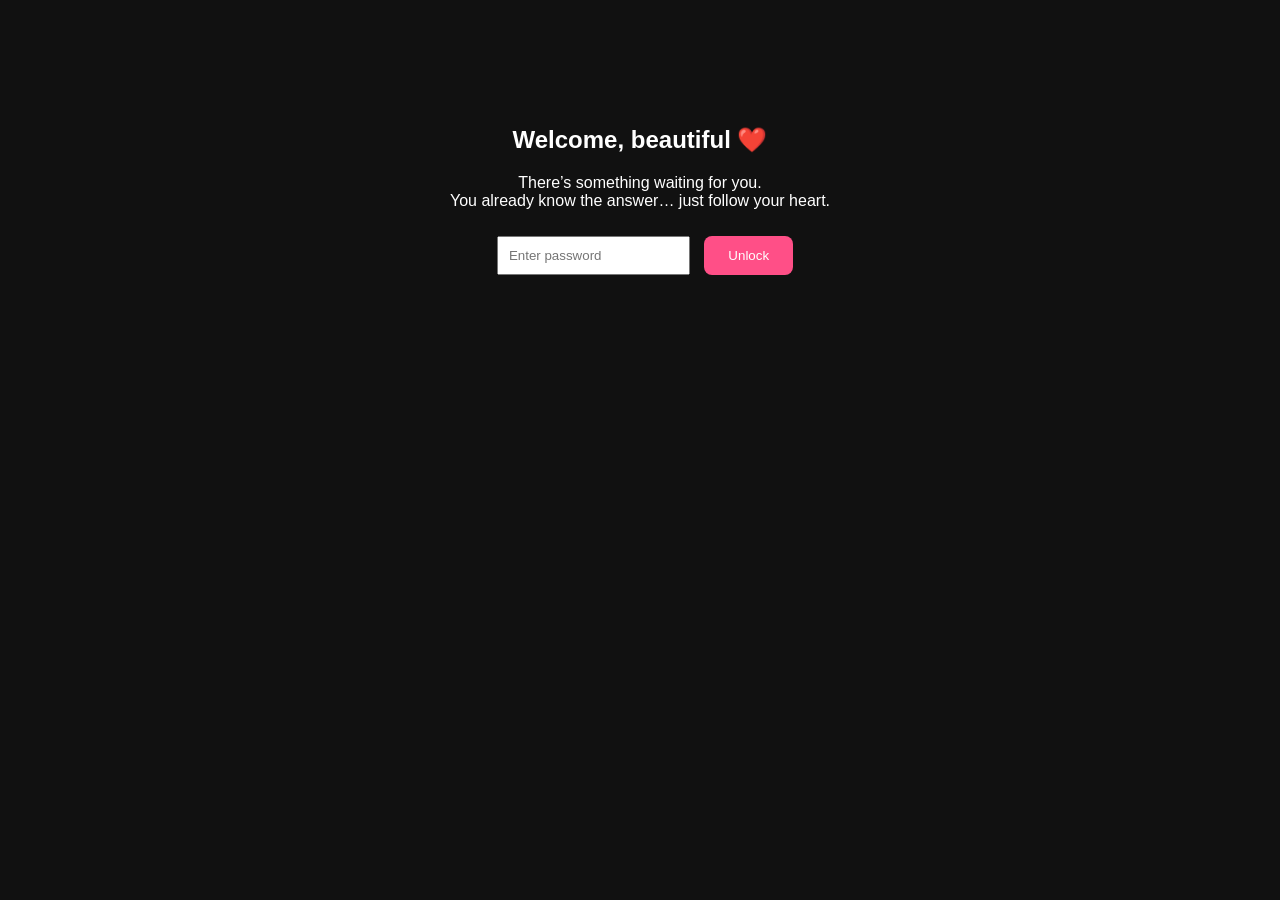
<file: index.html>
<!DOCTYPE html>
<html lang="en">
<head>
  <meta charset="UTF-8">
  <meta name="viewport" content="width=device-width, initial-scale=1.0">
  <title>Something Special Awaits ❤️</title>

  <style>
    * {
      box-sizing: border-box;
    }

    body {
      margin: 0;
      min-height: 100vh;
      display: flex;
      align-items: center;
      justify-content: center;
      background: linear-gradient(135deg, #1b1023, #3b183f, #ff6f91);
      color: white;
      font-family: Arial, sans-serif;
      text-align: center;
      padding: 20px;
    }

    .card {
      width: 100%;
      max-width: 700px;
      padding: 40px 28px;
      background: rgba(255, 255, 255, 0.08);
      border-radius: 28px;
      backdrop-filter: blur(10px);
      box-shadow: 0 20px 50px rgba(0, 0, 0, 0.35);
    }

    h1 {
      font-size: clamp(2rem, 5vw, 3.4rem);
      margin: 0 0 18px;
    }

    p {
      margin: 0 0 28px;
      font-size: 1.1rem;
      color: #ffe9f1;
    }

    .countdown {
      display: grid;
      grid-template-columns: repeat(4, minmax(70px, 1fr));
      gap: 14px;
    }

    .time-box {
      padding: 18px 10px;
      border-radius: 20px;
      background: rgba(255, 255, 255, 0.14);
    }

    .number {
      font-size: 2.5rem;
      font-weight: bold;
    }

    .label {
      margin-top: 6px;
      font-size: 0.8rem;
      text-transform: uppercase;
      color: #ffe9f1;
    }

    @media (max-width: 640px) {
      .countdown {
        grid-template-columns: repeat(2, minmax(100px, 1fr));
      }
    }
  </style>
</head>

<body>

  <div class="card">
    <h1>Something special is waiting for you… ❤️</h1>
    <p>A little surprise is on its way. Until then, the countdown is on.</p>

    <div class="countdown">
      <div class="time-box">
        <div class="number" id="days">0</div>
        <div class="label">Days</div>
      </div>
      <div class="time-box">
        <div class="number" id="hours">0</div>
        <div class="label">Hours</div>
      </div>
      <div class="time-box">
        <div class="number" id="minutes">0</div>
        <div class="label">Minutes</div>
      </div>
      <div class="time-box">
        <div class="number" id="seconds">0</div>
        <div class="label">Seconds</div>
      </div>
    </div>
  </div>

  <!-- 🎵 Background Music -->
  <audio id="bgMusic" loop>
    <source src="jeopardy.mp3" type="audio/mpeg">
  </audio>

  <script>
    const audio = document.getElementById("bgMusic");

    // Set volume (0.0 - 1.0)
    audio.volume = 0.3;

    // Start music on first tap (mobile-friendly)
    document.addEventListener("click", () => {
      if (audio.paused) {
        audio.play();
      }
    });

    const targetDate = new Date('April 17, 2026 00:00:00').getTime();

    function updateCountdown() {
      const now = new Date().getTime();
      const distance = targetDate - now;

      // Stop music + redirect when time hits
      if (distance <= 0) {
        audio.pause();
        audio.currentTime = 0;

        window.location.href = 'login.html';
        return;
      }

      const days = Math.floor(distance / (1000 * 60 * 60 * 24));
      const hours = Math.floor((distance / (1000 * 60 * 60)) % 24);
      const minutes = Math.floor((distance / (1000 * 60)) % 60);
      const seconds = Math.floor((distance / 1000) % 60);

      document.getElementById('days').innerText = days;
      document.getElementById('hours').innerText = hours;
      document.getElementById('minutes').innerText = minutes;
      document.getElementById('seconds').innerText = seconds;
    }

    updateCountdown();
    setInterval(updateCountdown, 1000);
  </script>

</body>
</html>
</file>
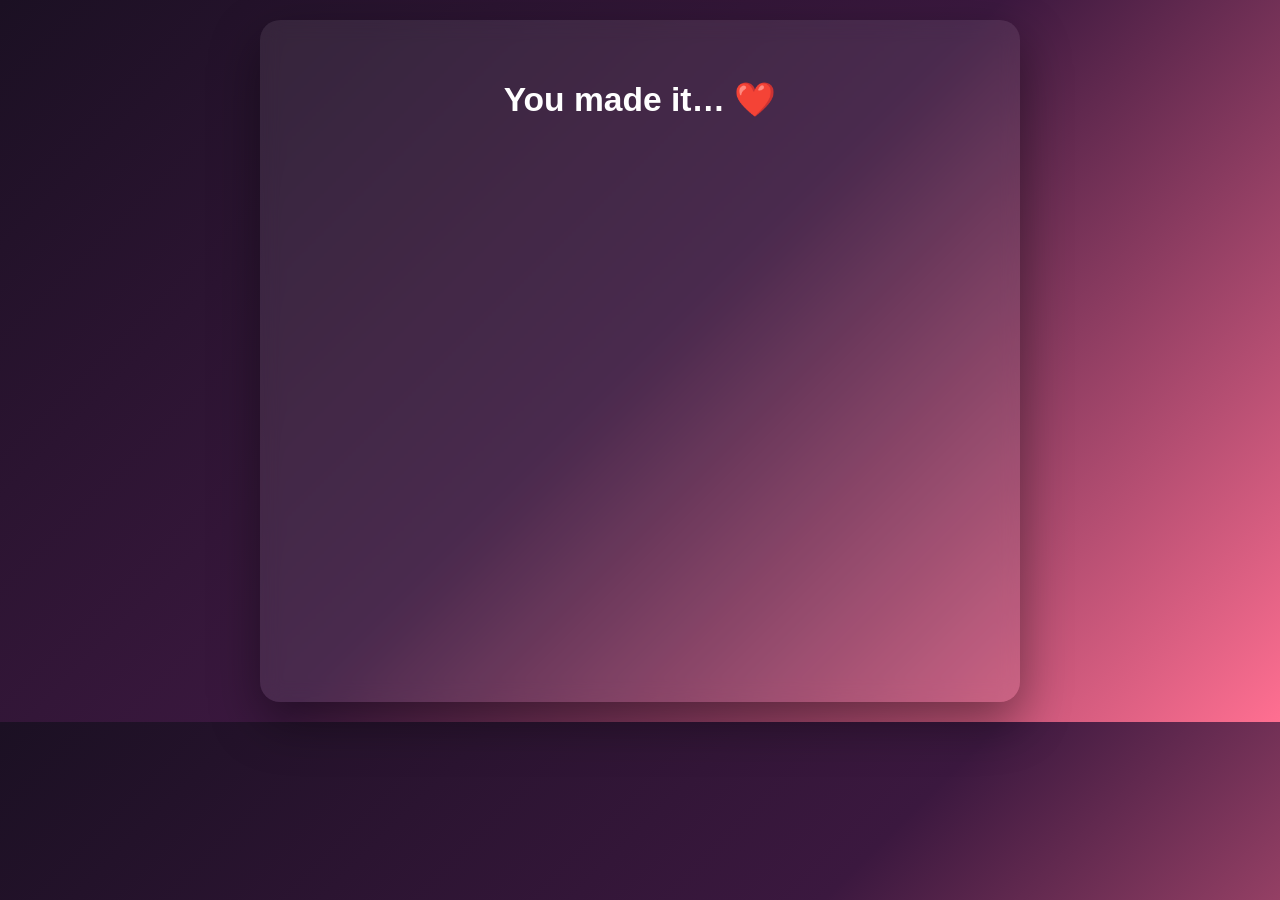
<file: final.html>
<!DOCTYPE html>
<html lang="en">
<head>
  <meta charset="UTF-8">
  <meta name="viewport" content="width=device-width, initial-scale=1.0">
  <title>You Made It ❤️</title>

  <style>
    body {
      margin: 0;
      padding: 20px;
      background: linear-gradient(135deg, #1b1023, #3b183f, #ff6f91);
      color: white;
      font-family: Arial, sans-serif;
      display: flex;
      justify-content: center;
    }

    .container {
      max-width: 700px;
      width: 100%;
      background: rgba(255,255,255,0.08);
      border-radius: 20px;
      padding: 30px;
      backdrop-filter: blur(10px);
      box-shadow: 0 20px 50px rgba(0,0,0,0.4);
      line-height: 1.6;
      font-size: 1.05rem;
    }

    h1 {
      text-align: center;
      margin-bottom: 20px;
      opacity: 0;
      animation: fadeIn 2s forwards;
    }

    #letter {
      white-space: pre-wrap;
      opacity: 0;
      animation: fadeIn 2s forwards;
      animation-delay: 1s;
    }

    #reveal {
      text-align: center;
      margin-top: 30px;
      opacity: 0;
      transition: opacity 2s ease;
    }

    #reveal img {
      width: 100%;
      max-width: 350px;
      border-radius: 20px;
      box-shadow: 0 10px 30px rgba(0,0,0,0.5);
    }

    #caption {
      margin-top: 12px;
      font-size: 1.1rem;
      opacity: 0.9;
    }

    @keyframes fadeIn {
      to { opacity: 1; }
    }

    .cursor {
      display: inline-block;
      width: 6px;
      background: white;
      margin-left: 3px;
      animation: blink 1s infinite;
    }

    @keyframes blink {
      50% { opacity: 0; }
    }
  </style>
</head>

<body>

  <div class="container">

    <h1>You made it… ❤️</h1>

    <div id="letter"></div>

    <div id="reveal">
      <img src="your-photo.jpg" alt="Mike">
      <div id="caption">I love you ❤️</div>
    </div>

  </div>

  <script>
    const text = `Jaclyn,

Two years. Somehow it feels like both a blink and a lifetime all at once.

There are so many memories and things to mention. So many things that somehow became our things. I still remember that first conversation. It was so fun and you were so sweet. I don't know how to explain it. We were both teasing each other and you felt bad for hating on the Chiefs. hehehe so sweet. I also remember I think I had a rough day and you immediately said, "You wanna talk about it?" So sweet and caring. I was completely smitten from the very beginning.

I also remember the times you were doing the podcast. That was pretty fun and sexy. I really enjoyed it when you shared the clips with me… I have to be honest, some of those excerpts? Damn. The way you read them… it’s not just the words. When I hear you, it’s you and me in those moments, and I would get completely lost in it. I loved that.. Or when you recorded yourself reading the short story I wrote for us. My God. Do you know what that does to me? The personal touch, your voice.. It's so sexy and hot. Drives me absolutely crazy.  I would not object to us doing more of that. just saying! Hehehe. You are so sexy, you turn me on a lot.

And then there’s your cookies. I don’t think I could ever say enough about how amazing you are when you bake and decorate. The creativity, the care, the way you bring your ideas to life. I love when you share that part of yourself with me. And selfishly? I love being part of it, even in a small way. Brainstorming designs, tossing around ideas… it makes me feel even closer to you, like we’re building something together. I absolutely love it.

And we really know how to have fun, don’t we? From Farkle to Codenames, the drawing game, Clues by Sam, colouring, and Crypto crosswords… By the way, how did you like that cryptic crossword clue I make up? Hehe! We can turn anything into a good time. Even when I joke about not being able to talk to you during some of the games, the truth is, I just love being there with you. Laughing, competing, teasing each other… it’s amazing, and I love it.

I was so happy you got to go to Mexico with your sister. You deserved that. But I won’t lie, I would have given anything to be there with you. Walking beside you on the beach, sharing those views, stealing little moments together. Making love to you with the sound of the ocean in the background. Someday… I really hope we make that trip happen. I want that so badly with you.

There’s also something deeper that we share… something not everyone understands. That quiet, unspoken connection of loss. Being part of that “club” isn’t something I’d ever wish on anyone. Losing one parent is hard… losing both, especially so early, changes you. But somehow, in that, we found each other. And I cherish that connection. I love when you tell me stories about your mom and your dad. I listen to every word, wishing I could have known them, because they helped shape the incredible woman I love so dearly.

And that’s really what it comes down to, isn’t it? You. I love you so much, Jaclyn!

I love that we can talk about anything. The easy stuff, the hard stuff, the funny, the painful, the random… all of it. You’ve shared pieces of your life with me that made me laugh out loud, made me smile for hours, and even brought tears to my eyes. Every single one of those moments just pulls me closer to you. I don’t just love you, I cherish you.

I love you in a way that’s hard to put into words. It’s a love that’s both tender and passionate, a love that wants to make love to you gently and fiercely at the same time. It’s a love that wants to cherish every moment with you, whether we’re laughing together or lost in each other’s embrace. I want to make love to you and fuck you like crazy, all at once, because that’s how deeply I feel for you.

The other night when you said it felt like three years instead of two… That stuck with me. Because I feel it too. In the best way possible. Like somehow you’ve been part of my life longer than time can measure. Like you belong here, with me, in a way that just makes sense.

I could say I’m glad I found you… but the truth is, you found me. And I will never stop being grateful for that. Not for a second.

I’m so in love with you, Jaclyn. Completely.. Deeply... In every way that matters.

And I’m not going to let you go. Ever.

I love you so very much, Mike ❤️

PS: Check your Starbies App! 😘😍❤️`;

    const letterEl = document.getElementById("letter");
    const revealEl = document.getElementById("reveal");

    let i = 0;

    function typeWriter() {
      if (i < text.length) {
        letterEl.innerHTML = text.substring(0, i) + '<span class="cursor"></span>';
        i++;
       setTimeout(typeWriter, 35);
      
      } else {
        letterEl.innerHTML = text;

        // pause before reveal
        setTimeout(() => {
          revealEl.style.opacity = "1";
        }, 2500);
      }
    }

    setTimeout(typeWriter, 1200);
  </script>

</body>
</html>
</file>
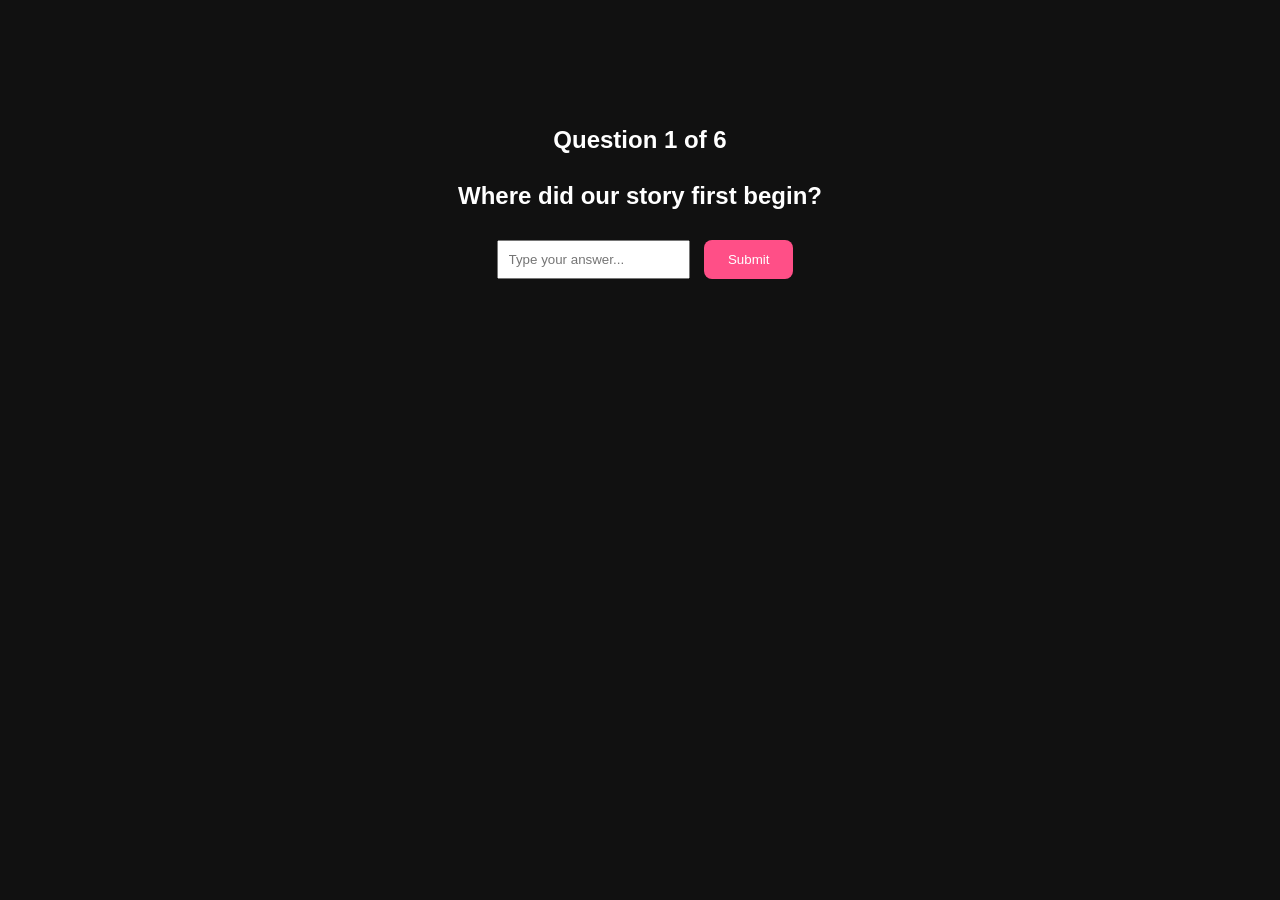
<file: hunt.html>
<!DOCTYPE html>
<html lang="en">
<head>
  <meta charset="UTF-8">
  <meta name="viewport" content="width=device-width, initial-scale=1.0">
  <title>Adventure ❤️</title>
  <link rel="stylesheet" href="styles.css">
</head>

<body>

  <div class="center">

    <h2 id="question">Loading question...</h2>

    <input id="answer" type="text" placeholder="Type your answer...">

    <button onclick="submitAnswer()">Submit</button>

    <p id="hint"></p>

  </div>

  <script src="app.js"></script>

</body>
</html>
</file>
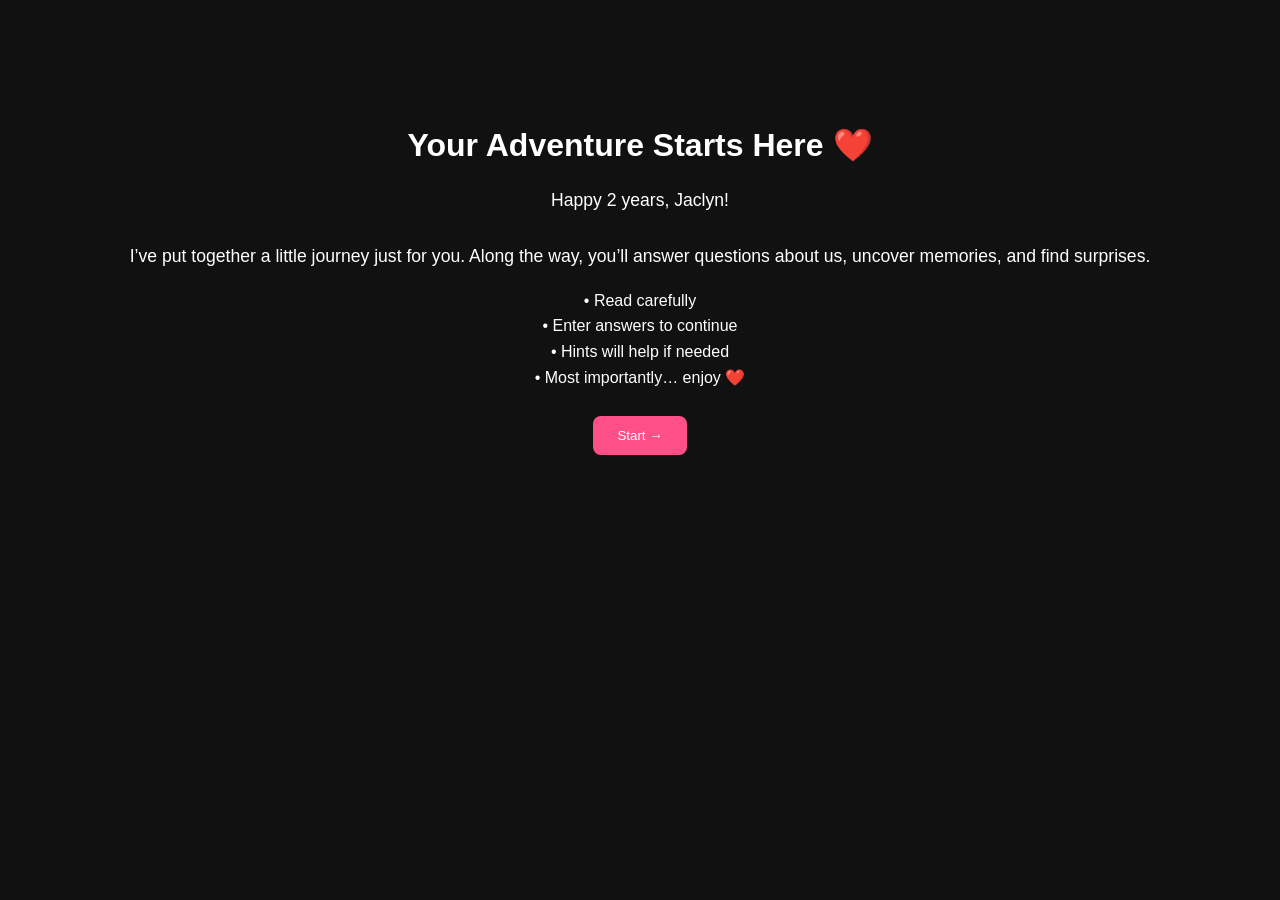
<file: intro.html>
<!DOCTYPE html>
<html lang="en">
<head>
  <meta charset="UTF-8">
  <meta name="viewport" content="width=device-width, initial-scale=1.0">
  <title>Your Adventure Starts ❤️</title>
  <link rel="stylesheet" href="styles.css">
</head>

<body>

  <div class="center">

    <div class="card">

      <h1>Your Adventure Starts Here ❤️</h1>

      <p style="font-size: 1.1rem; line-height: 1.6;">
        Happy 2 years, Jaclyn!<br><br>

        I’ve put together a little journey just for you. Along the way, you’ll answer questions about us,
        uncover memories, and find surprises.
      </p>

      <p style="font-size: 1rem; line-height: 1.6;">
        • Read carefully<br>
        • Enter answers to continue<br>
        • Hints will help if needed<br>
        • Most importantly… enjoy ❤️
      </p>

      <button onclick="location.href='hunt.html'">
        Start →
      </button>

    </div>

  </div>

</body>
</html>
</file>
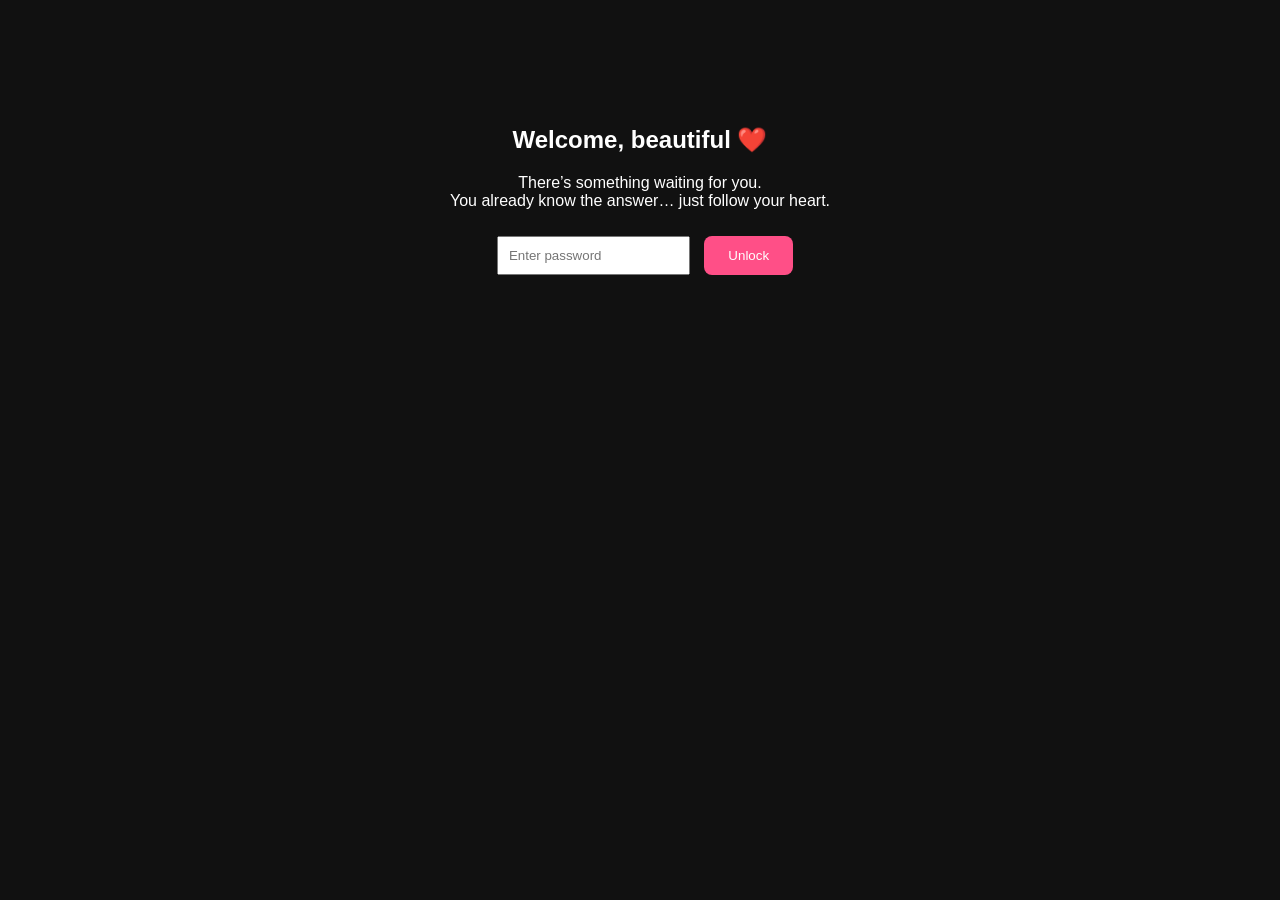
<file: login.html>
<!DOCTYPE html>
<html lang="en">
<head>
  <meta charset="UTF-8">
  <meta name="viewport" content="width=device-width, initial-scale=1.0">
  <title>Memory Gate ❤️</title>
  <link rel="stylesheet" href="styles.css">
</head>

<body>
  <div class="center">
    <div class="card fade-in">

      <h2>Welcome, beautiful ❤️</h2>

      <p>
        There’s something waiting for you.<br>
        You already know the answer… just follow your heart.
      </p>

      <input type="password" id="pass" placeholder="Enter password">

      <button onclick="checkPass()">Unlock</button>

      <p id="msg"></p>

    </div>
  </div>

  <script>
    function checkPass() {
      const pass = document.getElementById("pass").value.toLowerCase().trim();

      if (pass === "0417") {
        window.location.href = "intro.html";
      } else {
        document.getElementById("msg").innerText =
          "Not quite… think of a date that means us ❤️";
      }
    }
  </script>
</body>
</html>
</file>
<file: styles.css>
body {
  background: #111;
  color: white;
  font-family: Arial;
  text-align: center;
}

.center {
  margin-top: 10%;
}

input {
  padding: 10px;
  margin: 10px;
}

button {
  padding: 12px 24px;
  margin-top: 10px;
  cursor: pointer;
  border: none;
  border-radius: 8px;
  background: #ff4f87;
  color: white;
}
</file>
